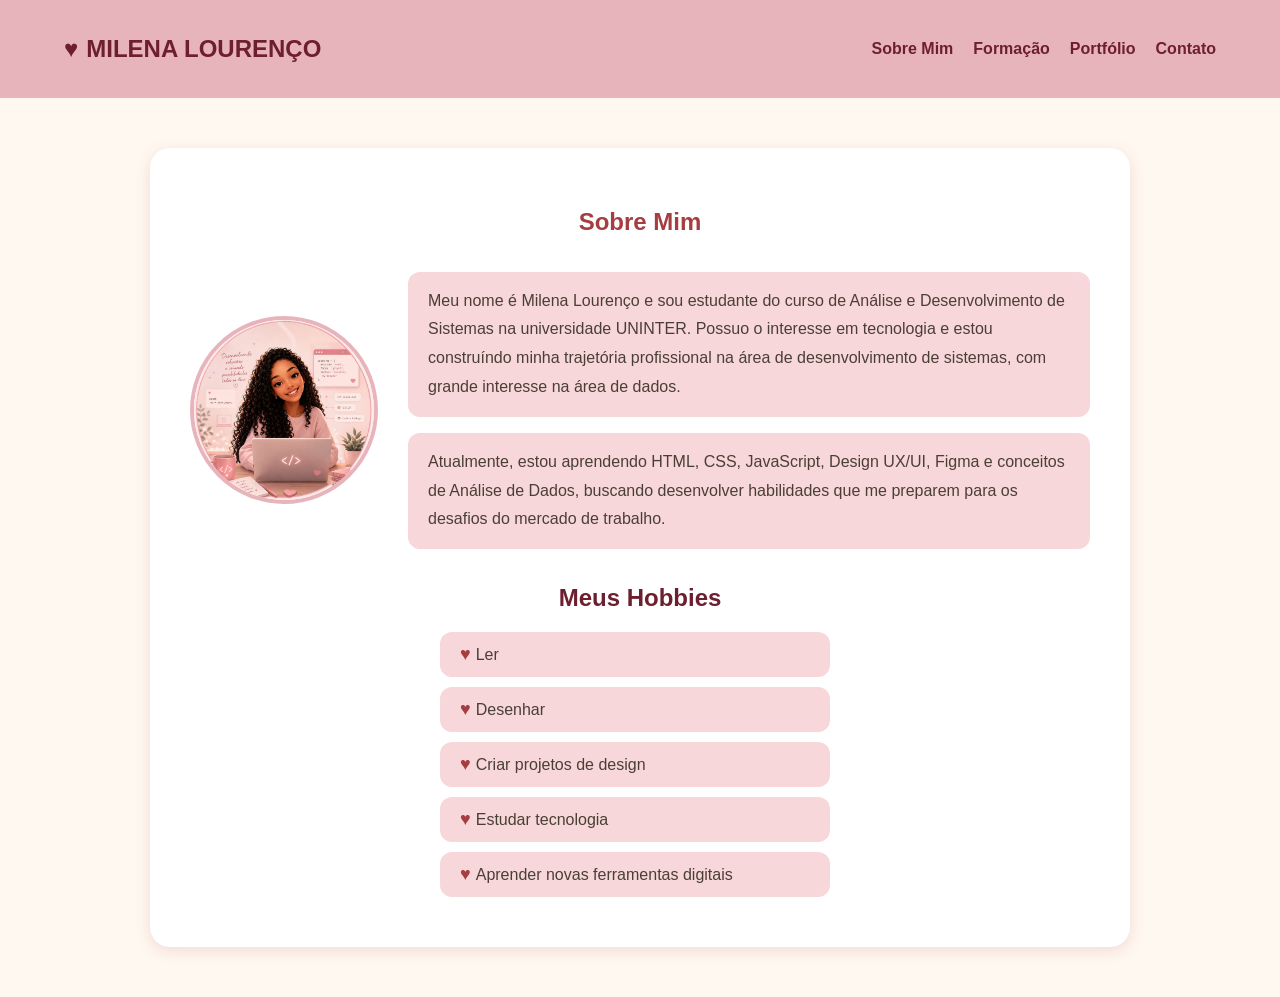
<file: index.html>
<!DOCTYPE html>
<html lang="pt-BR">
<head>
    <meta charset="UTF-8">
    <meta name="viewport" content="width=device-width, initial-scale=1.0">
    <title>Portfólio - Milena Lourençoo</title>

    <!-- Arquivo CSS externo-->
    <link rel="stylesheet" href="css/style.css">

</head>

<body>

    <!-- Cabeçalho com menu de navegação do portfólio -->
    <header>
        <nav>

            <!--Nome/logo do portfólio-->
            <div class="logo">
                <h1>MILENA LOURENÇO</h1>
            </div>
            
            <!--Menu principal de navegação entre páginas-->
            <ul id="menu">
                <li><a href="index.html">Sobre Mim</a></li>
                <li><a href="formação.html">Formação</a></li>
                <li><a href="portfolio.html">Portfólio</a></li>
                <li><a href="contato.html">Contato</a></li>
            </ul>

            
        </nav>
    </header>

    <!--Seção principal "Sobre Mim"-->
    <section id="sobre">

        <!--Título da seção-->
        <h1>Sobre Mim</h1>

        <!--Área com imagem e texto lado a lado -->
        <div class="sobre-conteudo">

            <!--foto/avatar-->
            <img src="imagens/avatar2.jpeg" alt="Avatar de Milena" class="avatar">

            <!--Texto de apresentação pessoal-->
            <div class="texto-sobre">
                <p>
                    Meu nome é Milena Lourenço e sou estudante do curso de Análise e Desenvolvimento de Sistemas na universidade UNINTER. Possuo o interesse em tecnologia e estou construíndo minha trajetória profissional na área de desenvolvimento de sistemas, com grande interesse na área de dados.
                </p>
                <p>
                    Atualmente, estou aprendendo HTML, CSS, JavaScript, Design UX/UI, Figma e conceitos de Análise de Dados, buscando desenvolver habilidades que me preparem para os desafios do mercado de trabalho. 
                </p>
            </div>

        </div>

        <!--Subtítulo da seção-->
        <h2>Meus Hobbies</h2>
        
        <!--Lista de hobbies pessoais-->
        <ul class="hobbies">
            <li>Ler</li>
            <li>Desenhar</li>
            <li>Criar projetos de design</li>
            <li>Estudar tecnologia</li>
            <li>Aprender novas ferramentas digitais</li>
        </ul>
    </section>

</body>
</html>
</file>
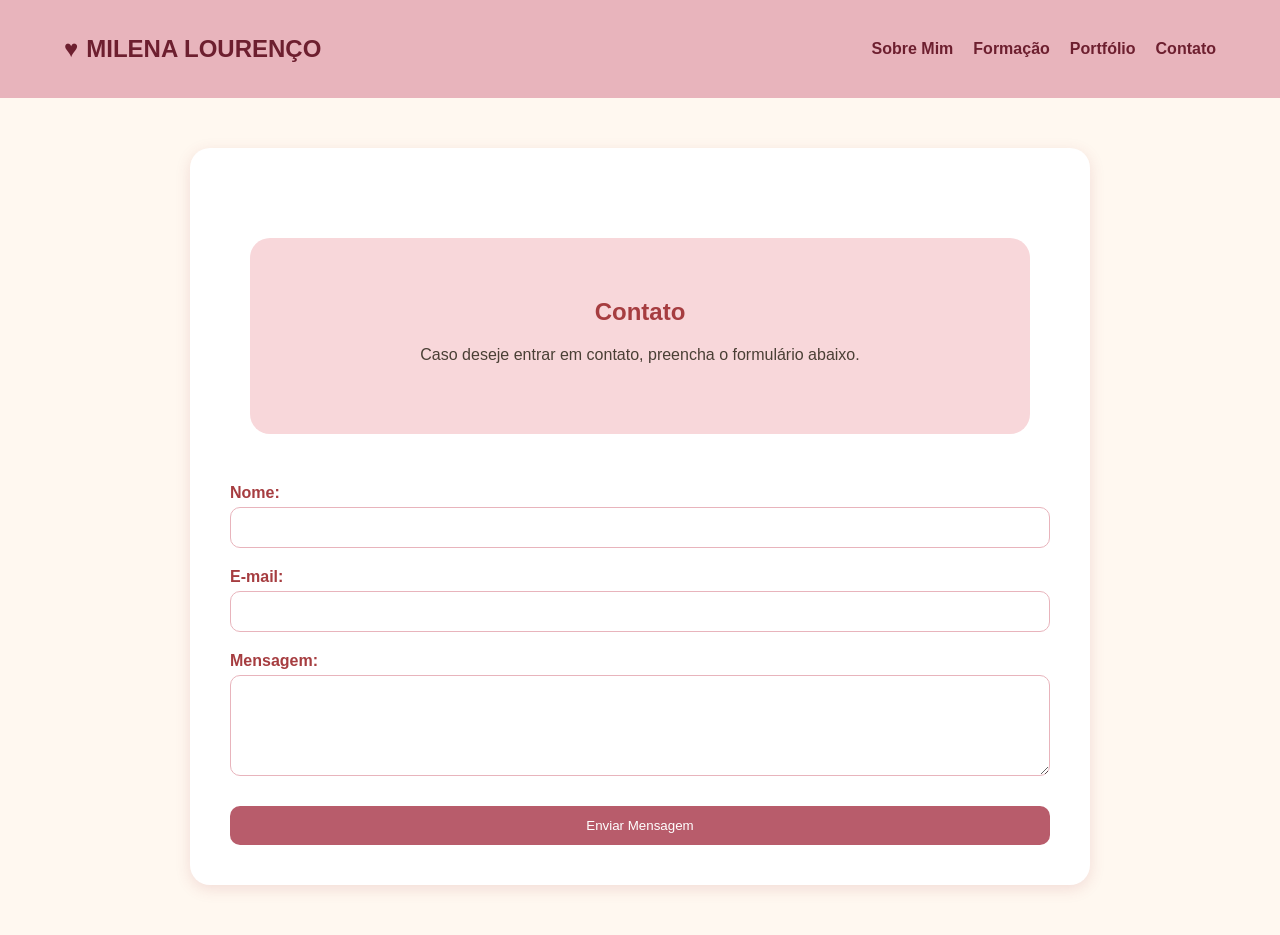
<file: contato.html>
<!DOCTYPE html>
<html lang="pt-BR">
<head>
    <meta charset="UTF-8">
    <meta name="viewport" content="width=device-width, initial-scale=1.0">
    <title>Contato - Milena Lourenço</title>

    <!-- Arquivo de estilos CSS -->
    <link rel="stylesheet" href="css/style.css">

</head>
<body>

    <!-- Cabeçalho com logo e menu de navegação -->
    <header>
        <nav>
            <div class="logo">
                <h1>MILENA LOURENÇO</h1>
            </div>

            <!-- Menu principal do site -->
            <ul id="menu">
                <li><a href="index.html">Sobre Mim</a></li>
                <li><a href="formacao.html">Formação</a></li>
                <li><a href="portfolio.html">Portfólio</a></li>
                <li><a href="contato.html">Contato</a></li>
            </ul>
            
        </nav>

        
    </header>

    <main>

        <!-- Seção de contato -->
        <section id="contato">
            <h1>Contato</h1>

            <p>Caso deseje entrar em contato, preencha o formulário abaixo.</p>
        </section>

        <!-- Formulário de contato com validação em JavaScript -->
        <form id="formContato">

            <label for="nome">Nome: </label>
            <input type="text" id="nome">

            <label for="email">E-mail: </label>
            <input type="email" id="email">

            <label for="mensagem">Mensagem: </label>
            <textarea id="mensagem" rows="5"></textarea>

            <!-- Botão para envio do formulário -->
            <button type="submit">Enviar Mensagem</button>
        </form>
    </main>
    
    <!-- Arquivp JavaScrip responsável pela validação e interações -->
    <script src="js/script.js"></script>
</body>
</html>
</file>
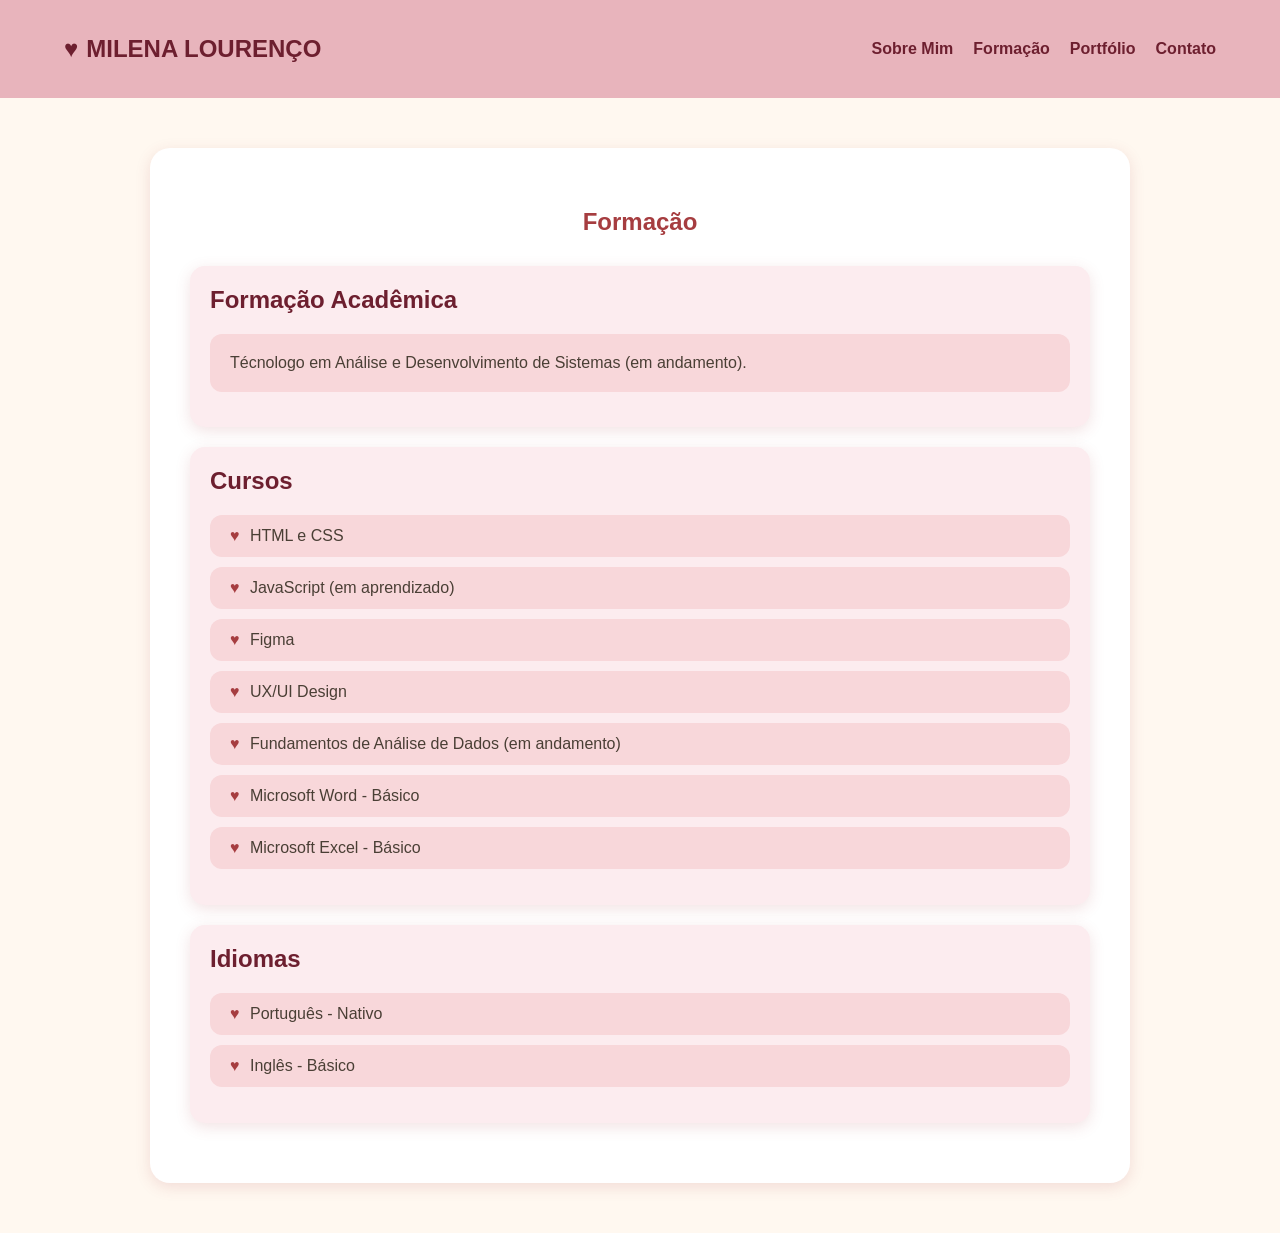
<file: formação.html>
<!DOCTYPE html>
<html lang="pt-BR">
<head>
    <meta charset="UTF-8">
    <meta name="viewport" content="width=device-width, initial-scale=1.0">
    <title>Formação - Milena Lourenço</title>

    <!--Arquivo CSS externo-->
    <link rel="stylesheet" href="css/style.css">
</head>
<body>

    <!--Cabeçalho com navegação do portfólio-->
    <header>
        <nav>

            <!--Nome/logo do portfólio-->
            <div class="logo">
                <h1>MILENA LOURENÇO</h1>
            </div>

            <!--Menu de navegação entre as páginas-->
            <ul id="menu">
                <li><a href="index.html">Sobre Mim</a></li>
                <li><a href="formacao.html">Formação</a></li>
                <li><a href="portfolio.html">Portfólio</a></li>
                <li><a href="contato.html">Contato</a></li>
            </ul>
        </nav>

         
    </header>

    <!--Seção principal de formação acadêmica e profissional-->
    <section id="formacao">

        <!--Título da página-->
        <h1>Formação</h1>

        <!--Card de formação acadêmica-->
        <div class="card-formacao">
            <h2> Formação Acadêmica</h2>

            <!--Informações do curso superior-->
            <p class ="caixa-formacao">
                Técnologo em Análise e Desenvolvimento de Sistemas (em andamento).
            </p>
        </div>

        <!--Card de cursos complementares-->
        <div class="card-formacao">
            <h2>Cursos</h2>

            <!--Lista de cursos realizados e em andamento-->
            <ul class="lista-formacao">
                <li>HTML e CSS</li>
                <li>JavaScript (em aprendizado)</li>
                <li>Figma</li>
                <li>UX/UI Design</li>
                <li>Fundamentos de Análise de Dados (em andamento)</li>
                <li>Microsoft Word - Básico</li>
                <li>Microsoft Excel - Básico</li>
            </ul>
        </div>

        <!--Card de idiomas-->
        <div class="card-formacao">
            <h2>Idiomas</h2>

            <!--Lista de idiomas-->
            <ul class="lista-formacao">
                <li>Português - Nativo</li>
                <li>Inglês - Básico</li>
            </ul>
        </div>
    </section>
    
</body>
</html>
</file>
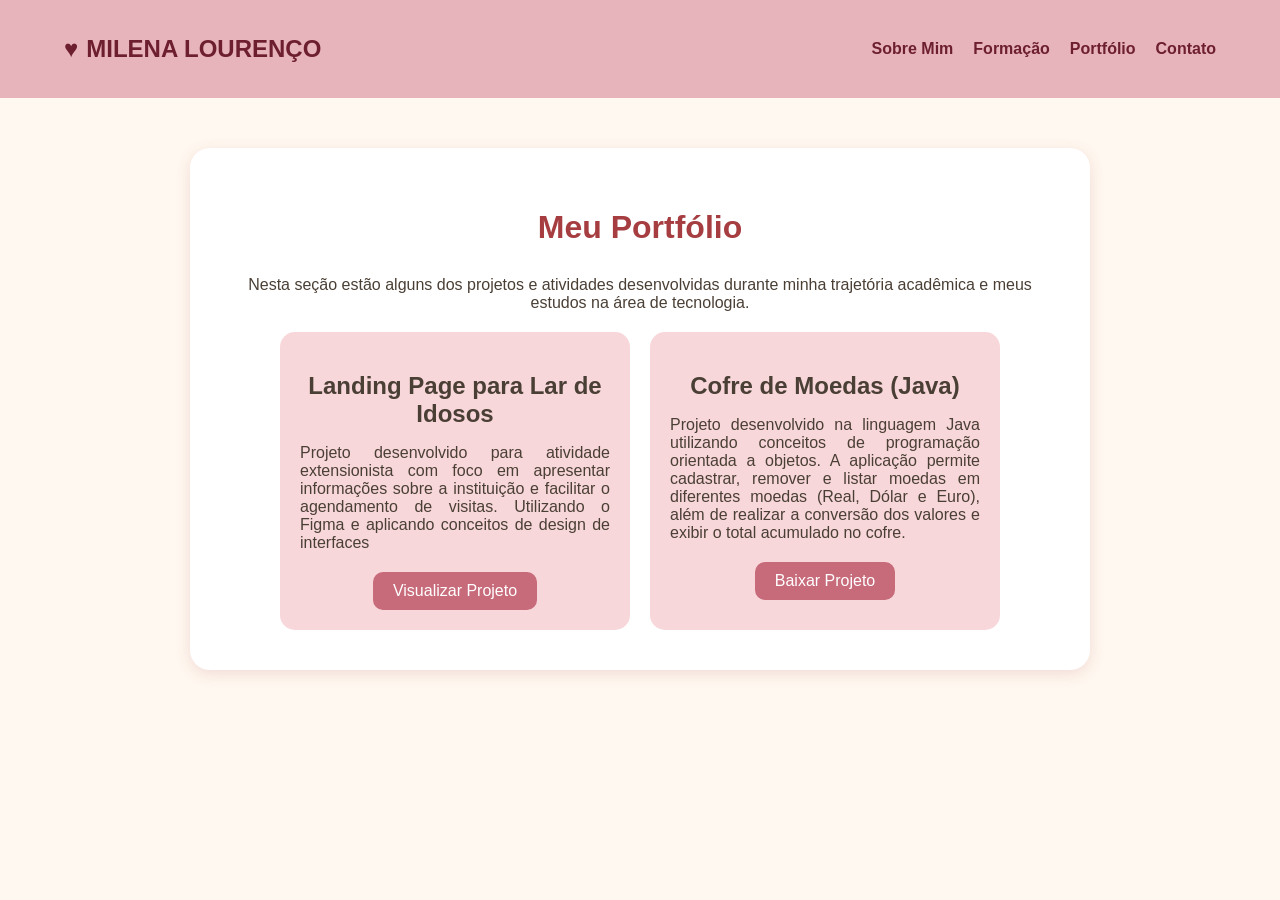
<file: portfolio.html>
<!DOCTYPE html>
<html lang="pt-BR">
<head>
    <meta charset="UTF-8">
    <meta name="viewport" content="width=device-width, initial-scale=1.0">
    <title>Portfólio - Milena Lourenço</title>

    <!-- Arquivo de estilos CSS -->
    <link rel="stylesheet" href="css/style.css">
</head>
<body>

    <!-- Cabeçalho com logo e menu de navegação -->
    <header>
        <nav>
            <div class="logo">
                <h1>MILENA LOURENÇO</h1>
            </div>

            <!-- Menu principal de navegação -->
            <ul id="menu">
                <li><a href="index.html">Sobre Mim</a></li>
                <li><a href="formação.html">Formação</a></li>
                <li><a href="portfolio.html">Portfólio</a></li>
                <li><a href="contato.html">Contato</a></li>
            </ul>
        </nav>

    </header>

    <!-- Conteúdo principal da página -->
    <main>
        <h1> Meu Portfólio </h1>

        <p>Nesta seção estão alguns dos projetos e atividades desenvolvidas durante minha trajetória acadêmica e meus estudos na área de tecnologia. </p>

        <!-- Área que reúne os projetos desenvolvidos -->
        <section class="projetos">

            <!-- Projeto de Landing Page -->
            <div class="card">
                <h2>Landing Page para Lar de Idosos</h2>

                <p>Projeto desenvolvido para atividade extensionista com foco em apresentar informações sobre a instituição e facilitar o agendamento de visitas. Utilizando o Figma e aplicando conceitos de design de interfaces</p>

                <a href="https://www.figma.com/site/Z10rlzbqOnp3Quphu7Ezsl/Visitas-Solid%C3%A1rias---Landing-Page?node-id=0-1&t=GchOQXnxPUGyiLWl-1" target="_blank">Visualizar Projeto</a>
            </div>

            <!-- Projeto desenvolvido em Java -->
            <div class="card">
                <h2>Cofre de Moedas (Java)</h2>

                <p>Projeto desenvolvido na linguagem Java utilizando conceitos de programação orientada a objetos. A aplicação permite cadastrar, remover e listar moedas em diferentes moedas (Real, Dólar e Euro), além de realizar a conversão dos valores e exibir o total acumulado no cofre.</p>

                <!-- Download do projeto compactado -->
                <a href="arquivos/CofreDeMoedas.zip" download> Baixar Projeto</a>
            </div>
            
        </section>
    </main>
    
</body>
</html>
</file>
<file: css/style.css>
body{
    margin: 0;
    font-family: 'Poppins', sans-serif;
    background-color: #FFF8F0;
    color: #4A3F35;
}


/* CABEÇALHO E MENU DE NAVEGAÇÃO */
header{
    background-color: #E8B4BC;
    padding: 15px 0;
}

nav{
    display: flex;
    justify-content: space-between;
    align-items: center;
    width: 90%;
    margin: auto;
}

/* Logo com ícone de coração */
.logo h1{
    color: #6D1F2F;
    display: flex;
    align-items: center;
    justify-content: center;
    gap: 8px;
}

/* Coração decorativo no nome do site*/
.logo h1::before{
    content:  "♥ ";
    color: #6D1F2F;
}

/* Menu de navegação */
#menu{
    display: flex;
    list-style: none;
    gap: 20px;
}

#menu a{
    text-decoration: none;
    color: #6D1F2F;
    font-weight: 600;
}

#menu a:hover{
    color: #A63D40;
}

#tema{
    background-color: #B85C6B;
    color: white;
    border: none;
    padding: 8px 15px;
    border-radius: 10px;
    cursor: pointer;
    align-self: center;
}

#tema{
    position: relative;
    top: -1px;
}


#tema:hover{
    background-color:#A63D40
}

/* SEÇAO SOBRE MIM */
#sobre{
    max-width: 900px;
    margin: 50px auto;
    padding: 40px;
    background-color: white;
    border-radius: 20px;
    box-shadow: 0 4px 15px rgba(166,61,64,0.15);
    text-align: center;
}

#sobre h1{
    color: #A63D40;
}

#sobre h2{
    color: #6D1F2F;
}

/* Layout com imagem e texto lado a lado*/
.sobre-conteudo{
    display: flex;
    align-items: center;
    gap: 30px;
}

/* Avatar do perfil */
.avatar{
    width: 180px;
    height: 180px;
    border-radius: 50%;
    object-fit: cover;
    border: 4px solid #E8B4BC;
    flex-shrink: 0;
}

/* Texto ao lado da imagem */
.texto-sobre{
    text-align: left;
    flex: 1;
}

/* Parágrafos com estilo de card */
.texto-sobre p{
    background-color: #F8D7DA;
    padding: 15px 20px;
    border-radius: 12px;
    margin-bottom: 15px;
    line-height: 1.8;
}

/* Lista de hobbies sem bolinhas padrão */
.hobbies{
    list-style: none;
    padding: 0;
    max-width: 400px;
    margin: 0 auto;
}

/* Estilo dos itens dos hobbies */
.hobbies li{
    background-color: #F8D7DA;
    margin: 10px 0;
    padding: 12px 20px;
    border-radius: 12px;
    max-width: 350px;
    text-align: left;
}

/*Coração antes de cada hobby*/
.hobbies li::before{
    content:  "♥ ";
    color: #A63D40;
    font-size: 18px;
}

/* SEÇÃO FORMAÇÃO */

#formacao{
    max-width: 900px;
    margin: 50px auto;
    padding: 40px;
    background-color: white;
    border-radius: 20px;
    box-shadow: 0 4px 15px rgba(166,61,64,0.15)
}

#formacao h1{
    text-align: center;
    color: #A63D40;
    margin-bottom: 30px;
}

/* Caixa de texto da formação acadêmica */

.caixa-formacao{
    background-color: #F8D7DA;
    padding: 15px 20px;
    border-radius: 12px;
    line-height: 1.8;
    margin-bottom: 15px;
}

/* Card principal de cada bloco da formação */
.card-formacao{
    background-color: #FCECEF;
    padding: 20px;
    border-radius: 15px;
    margin-bottom: 20px;
    box-shadow: 0 4px 15px rgba(166,61,64,0.15);
}

.card-formacao h2{
    color: #6D1F2F;
    margin-top: 0;
}

/* Lista sem estilo padrão */
.card-formacao ul{
    list-style: none;
    padding: 0;
}

/* Itens da lista da formação */
.card-formacao li{
    background-color: #F8D7DA;
    padding: 12px 20px;
    border-radius: 12px;
    margin-bottom: 10px;
}

/* Coração decorativo nos itens */
.card-formacao li::before{
    content: "♥ ";
    color: #A63D40;
    margin-right: 6px;
}

/* SEÇÃO PORTFÓLIO */

/* Container principal da página */
main{
    max-width: 900px;
    margin: 50px auto;
    padding: 40px;
    background-color: white;
    border-radius: 20px;
    box-shadow: 0 4px 15px rgba(166,61,64,0.15);
    box-sizing: border-box;
}

/* Título principal da página */
main h1{
    text-align: center;
    color: #A63D40;
    margin-bottom: 30px;
}

/* Texto introdutório do portfólio */
main p{
    text-align: center;
    margin-bottom: 20px;
}

/* Organização dos projetos em cards */
.projetos{
    display: flex;
    gap: 20px;
    justify-content: center;
    flex-wrap: wrap;
}

/* Card individual de cada projeto */
.card{
    background-color: #F8D7DA;
    padding: 20px;
    border-radius: 15px;
    width: 350px;
    max-width: 350px;
    text-align: center;
    box-sizing: border-box;
}

/* Título do projeto */
.card h2{
    text-align: center;
    margin-bottom: 15px;
}

/* Descrição do projeto */
.card p{
    text-align: justify;
    margin-bottom: 20px;
}

/* Botão de acesso ao projeto */
.card a{
    display: block;
    width: fit-content;
    margin: 0 auto;
    text-decoration: none;
    background-color: #C76A7A;
    color: white;
    padding: 10px 20px;
    border-radius: 10px;
}

/* Efeito ao passar o mouse sobre o botão */
.card a:hover{
    transform: scale(1.05);
}

/* SEÇÃO CONTATO */

/* Container principal da área de contato*/
#contato{
    max-width: 700px;
    margin: 50px auto;
    padding: 40px;
    background-color: #F8D7DA;
    border-radius: 20px;
}

/* Título da seção*/
#contato h1{
    text-align: center;
    color: #A63D40;
    margin-bottom: 20px;
}

/* Texto de apresentação do formulário */
#contato p{
    text-align: center;
    margin-bottom: 30px;
}

/* Organização dos campos do formulário */
#formContato{
    display: flex;
    flex-direction: column;
}

/* Rótulos dos campos */
#formContato label{
    margin-bottom: 5px;
    color: #A63D40;
    font-weight: bold;
}

/* Estilização dos campos de entrada */
#formContato input, #formContato textarea{
    width: 100%;
    padding: 12px;
    border: 1px solid #E8B4BC;
    border-radius: 10px;
    margin-bottom: 20px;
    box-sizing: border-box;
}

/* Espaçamento extra antes do botão */
#formContato textarea{
    margin-bottom: 30px;
}

/* Destaque visual ao selecionar um campo */
#formContato input:focus, #formContato textarea:focus{
    outline: none;
    border: 2px solid #B85C6B;
}

/* Botão de envio do formulário */
#formContato button{
    background-color: #B85C6B;
    color: white;
    border: none;
    padding: 12px;
    border-radius: 10px;
    cursor: pointer;
}

/* Efeito ao passar o mouse sobre o botão */
#formContato button:hover{
    background-color: #A63D40
}

@media(max-width: 768px) {
    
    nav{
        flex-direction: column;
        gap: 15px;
    }
}

/* RESPONSIVIDADE PARA TABLETS */

@media (max-width: 1024px){
    #sobre, #formacao, #contato, main{
        width: 90%;
        padding: 30px;
    }

    .card{
        width:300px;
    }
}

/* RESPONSIVIDADE PARA CELULARES */

@media (max-width: 768px){
    nav{
        flex-direction:column;
        gap: 15px;
    }

    main{
        width: 90%;
        padding: 20px;
        box-sizing: border-box;
    }

    #menu{
        display: flex;
        flex-direction: row;
        justify-content: center;
        flex-wrap: wrap;
        gap: 10px;
        padding: 0;
    }

    .logo h1{
        font-size: 1.5rem;
    }

    #sobre, #formacao, #contato, main{
        width: 90%;
        padding: 20px;
    }

    .sobre-conteudo{
        flex-direction: column;
        text-align: center;
    }

    .texto-sobre{
        text-align: center;
    }

    .avatar{
        width: 150px;
        height: 150px;
    }

    .projetos{
        flex-direction: column;
        align-items: center;
    }

    .card{
        width: 100%;
        max-width: 100%;
    }

    #formContato input, #formContato textarea, #formContato button{
        width: 100%;
    }
}
</file>
